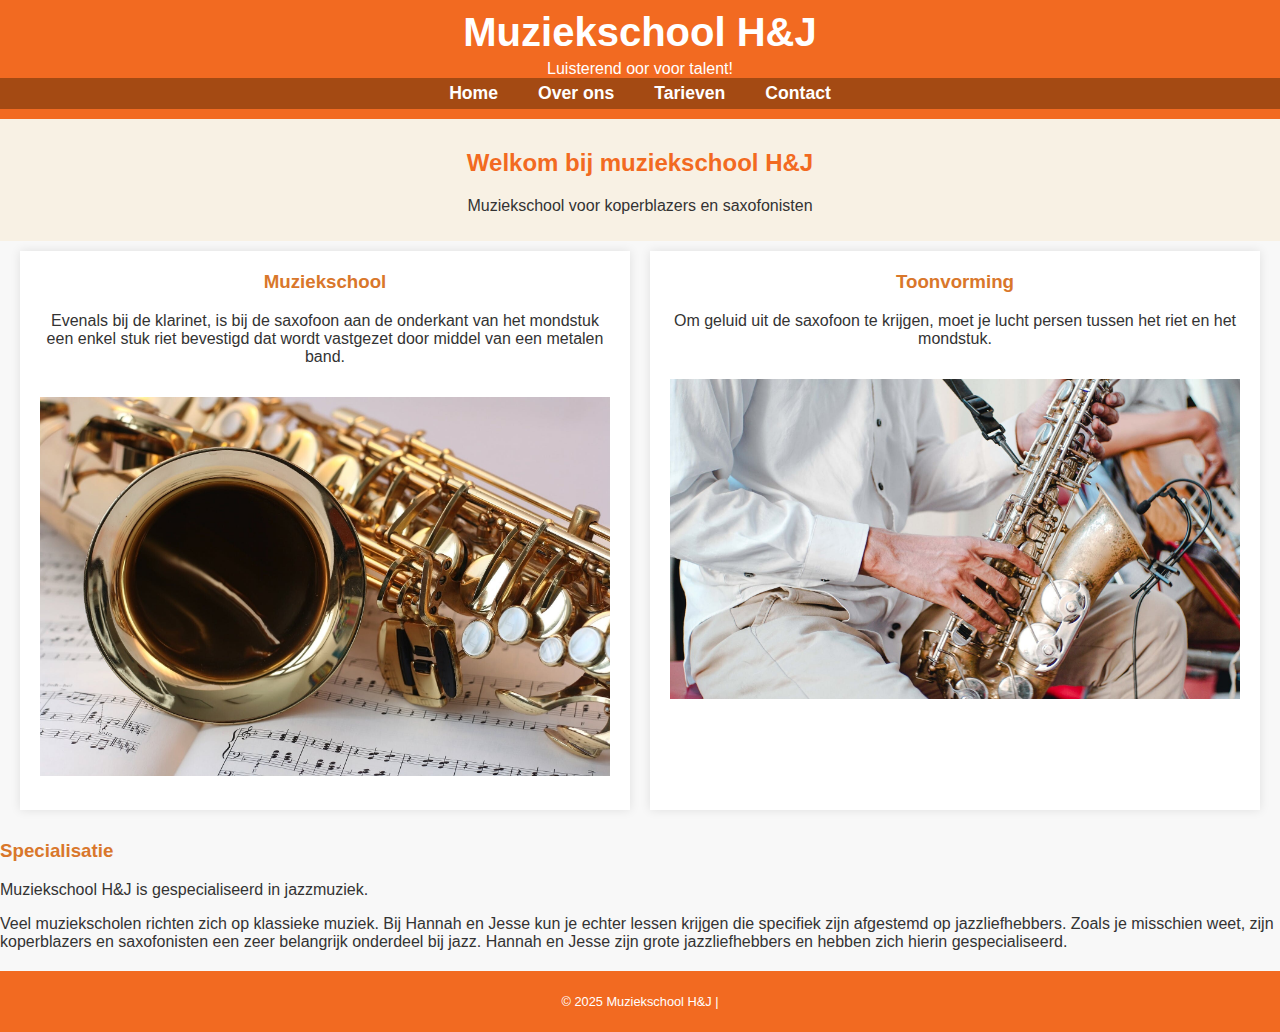
<file: index.html>
<!DOCTYPE html>
<html lang="nl">
<head>
    <meta charset="UTF-8">
    <meta name="viewport" content="width=device-width, initial-scale=1.0">
    <title>Muziekschool H&J</title>
    <link rel="stylesheet" href="styles.css">
</head>
<body>
    <header>
        <div class="header-container">
            <h1>Muziekschool H&J</h1>
            <p>Luisterend oor voor talent!</p>
        </div>
        <nav>
            <ul>
                <li><a href="index.html">Home</a></li>
                <li><a href="overons.html">Over ons</a></li>
                <li><a href="tarieven.html">Tarieven</a></li>
                <li><a href="contact.html">Contact</a></li>
            </ul>
        </nav>
    </header>
    <main>
        <section class="intro">
            <h2>Welkom bij muziekschool H&J</h2>
            <p>Muziekschool voor koperblazers en saxofonisten</p>
        </section>
        <section class="content">
            <div class="left">
                <h3>Muziekschool</h3>
                <p>Evenals bij de klarinet, is bij de saxofoon aan de onderkant van het mondstuk een enkel stuk riet bevestigd dat wordt vastgezet door middel van een metalen band.</p>
                <img src="saxophone.jpg" alt="Saxofoon">
            </div>
            <div class="right">
                <h3>Toonvorming</h3>
                <p>Om geluid uit de saxofoon te krijgen, moet je lucht persen tussen het riet en het mondstuk.</p>
                <img src="saxofoon2.jpeg" alt="Muzikanten">
            </div>
        </section>
        <section class="specialisatie">
            <h3>Specialisatie</h3>
            <p>Muziekschool H&J is gespecialiseerd in jazzmuziek.</p>
            <p>Veel muziekscholen richten zich op klassieke muziek. Bij Hannah en Jesse kun je echter lessen krijgen die specifiek zijn afgestemd op jazzliefhebbers. Zoals je misschien weet, zijn koperblazers en saxofonisten een zeer belangrijk onderdeel bij jazz. Hannah en Jesse zijn grote jazzliefhebbers en hebben zich hierin gespecialiseerd.</p>
        </section>
    </main>
    <footer>
        <p>&copy; 2025 Muziekschool H&J | </p>
    </footer>
</body>
</html>
</file>
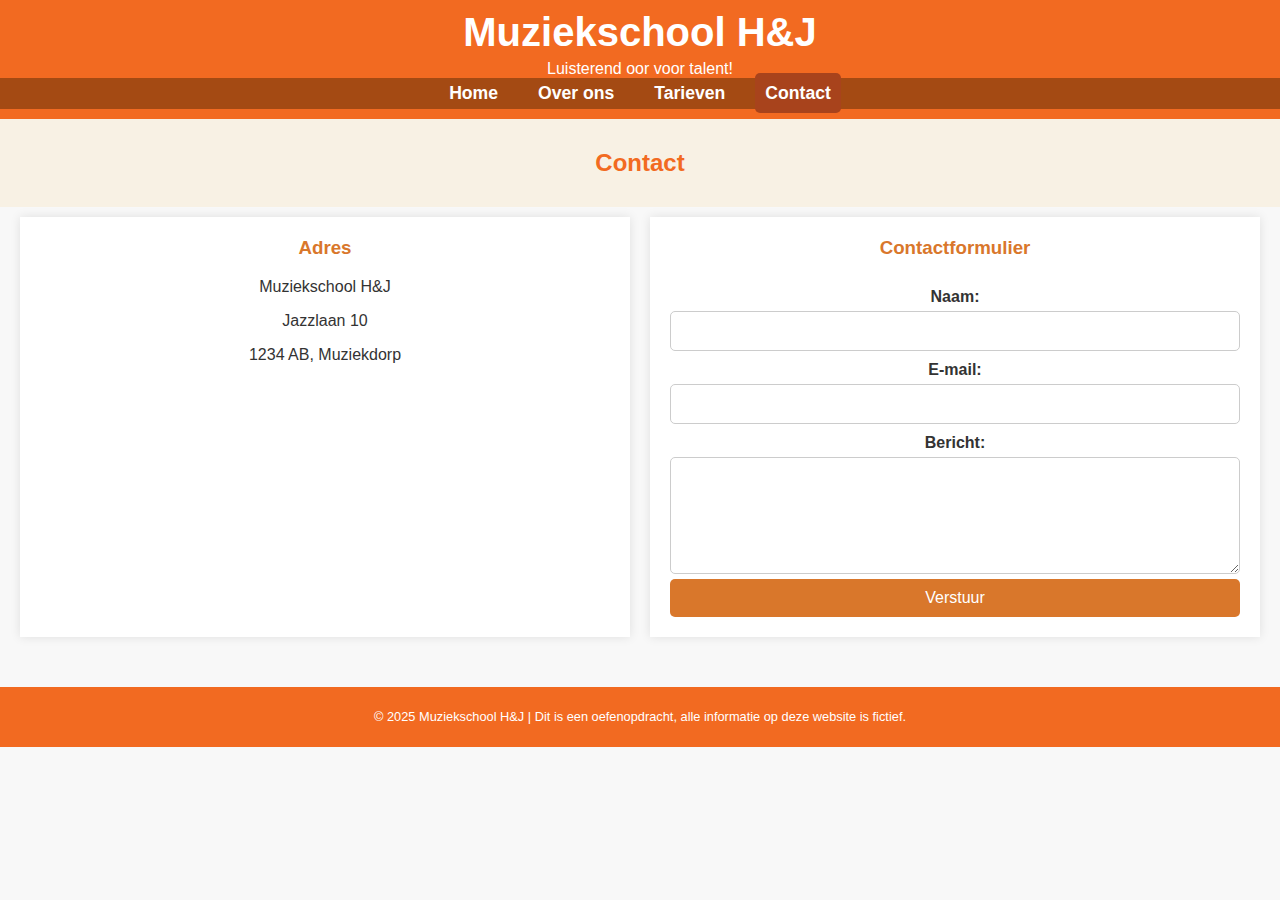
<file: Contact.html>
<!-- Contact pagina -->
<!DOCTYPE html>
<html lang="nl">
<head>
    <meta charset="UTF-8">
    <meta name="viewport" content="width=device-width, initial-scale=1.0">
    <title>Contact - Muziekschool H&J</title>
    <link rel="stylesheet" href="styles.css">
</head>
<body>
    <header>
        <div class="header-container">
            <h1>Muziekschool H&J</h1>
            <p>Luisterend oor voor talent!</p>
        </div>
        <nav>
            <ul>
                <li><a href="index.html">Home</a></li>
                <li><a href="overons.html">Over ons</a></li>
                <li><a href="tarieven.html">Tarieven</a></li>
                <li><a href="contact.html" class="active">Contact</a></li>
            </ul>
        </nav>
    </header>
    <main>
        <section class="intro">
            <h2>Contact</h2>
        </section>
        <section class="content">
            <div class="left">
                <h3>Adres</h3>
                <p>Muziekschool H&J</p>
                <p>Jazzlaan 10</p>
                <p>1234 AB, Muziekdorp</p>
            </div>
            <div class="right">
                <h3>Contactformulier</h3>
                <form action="#" method="post">
                    <label for="name">Naam:</label>
                    <input type="text" id="name" name="name" required>

                    <label for="email">E-mail:</label>
                    <input type="email" id="email" name="email" required>

                    <label for="message">Bericht:</label>
                    <textarea id="message" name="message" rows="5" required></textarea>

                    <button type="submit">Verstuur</button>
                </form>
            </div>
        </section>
    </main>
    <footer>
        <p>&copy; 2025 Muziekschool H&J | Dit is een oefenopdracht, alle informatie op deze website is fictief.</p>
    </footer>
</body>
</html>
</file>
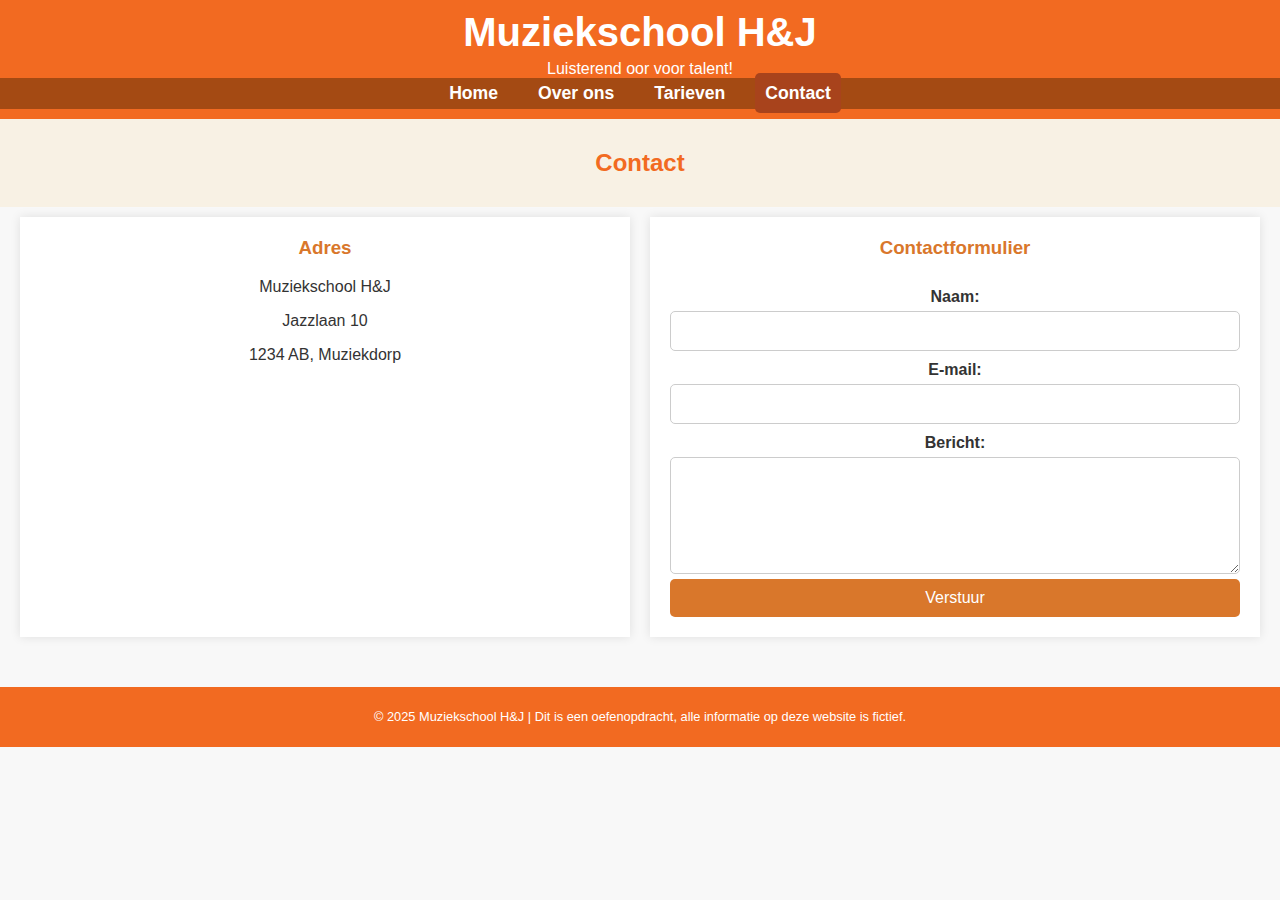
<file: contact.html>
<!-- Contact pagina -->
<!DOCTYPE html>
<html lang="nl">
<head>
    <meta charset="UTF-8">
    <meta name="viewport" content="width=device-width, initial-scale=1.0">
    <title>Contact - Muziekschool H&J</title>
    <link rel="stylesheet" href="styles.css">
</head>
<body>
    <header>
        <div class="header-container">
            <h1>Muziekschool H&J</h1>
            <p>Luisterend oor voor talent!</p>
        </div>
        <nav>
            <ul>
                <li><a href="index.html">Home</a></li>
                <li><a href="overons.html">Over ons</a></li>
                <li><a href="tarieven.html">Tarieven</a></li>
                <li><a href="contact.html" class="active">Contact</a></li>
            </ul>
        </nav>
    </header>
    <main>
        <section class="intro">
            <h2>Contact</h2>
        </section>
        <section class="content">
            <div class="left">
                <h3>Adres</h3>
                <p>Muziekschool H&J</p>
                <p>Jazzlaan 10</p>
                <p>1234 AB, Muziekdorp</p>
            </div>
            <div class="right">
                <h3>Contactformulier</h3>
                <form action="#" method="post">
                    <label for="name">Naam:</label>
                    <input type="text" id="name" name="name" required>

                    <label for="email">E-mail:</label>
                    <input type="email" id="email" name="email" required>

                    <label for="message">Bericht:</label>
                    <textarea id="message" name="message" rows="5" required></textarea>

                    <button type="submit">Verstuur</button>
                </form>
            </div>
        </section>
    </main>
    <footer>
        <p>&copy; 2025 Muziekschool H&J | Dit is een oefenopdracht, alle informatie op deze website is fictief.</p>
    </footer>
</body>
</html>
</file>
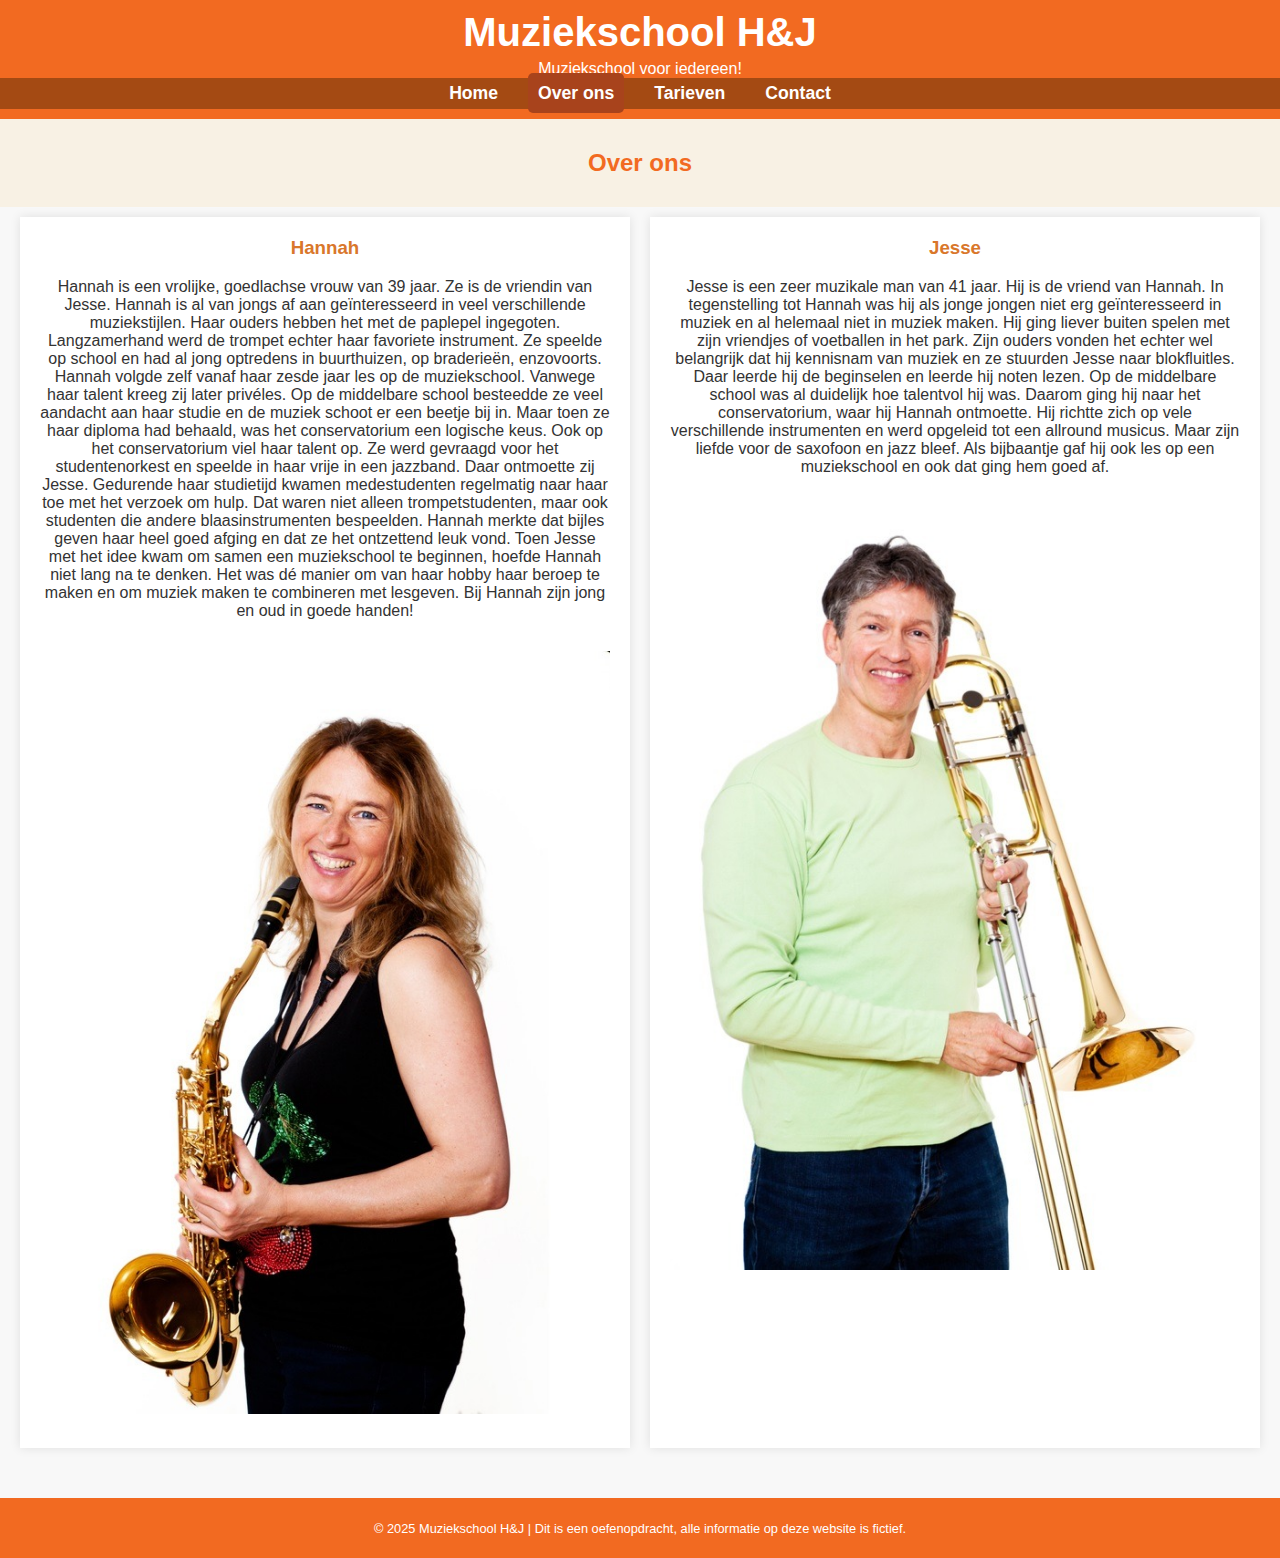
<file: Overons.html>
<!-- Over ons pagina -->
<!DOCTYPE html>
<html lang="nl">
<head>
    <meta charset="UTF-8">
    <meta name="viewport" content="width=device-width, initial-scale=1.0">
    <title>Over ons - Muziekschool H&J</title>
    <link rel="stylesheet" href="styles.css">
</head>
<body>
    <header>
        <div class="header-container">
            <h1>Muziekschool H&J</h1>
            <p>Muziekschool voor iedereen!</p>
        </div>
        <nav>
            <ul>
                <li><a href="index.html">Home</a></li>
                <li><a href="overons.html" class="active">Over ons</a></li>
                <li><a href="tarieven.html">Tarieven</a></li>
                <li><a href="contact.html">Contact</a></li>
            </ul>
        </nav>
    </header>
    <main>
        <section class="intro">
            <h2>Over ons</h2>
        </section>
        <section class="content">
            <div class="left">
                <h3>Hannah</h3>
                <p>Hannah is een vrolijke, goedlachse vrouw van 39 jaar. Ze is de vriendin van Jesse. Hannah is al van jongs af aan geïnteresseerd in veel verschillende muziekstijlen. Haar ouders hebben het met de paplepel ingegoten. Langzamerhand werd de trompet echter haar favoriete instrument. Ze speelde op school en had al jong optredens in buurthuizen, op braderieën, enzovoorts.

                    Hannah volgde zelf vanaf haar zesde jaar les op de muziekschool. Vanwege haar talent kreeg zij later privéles. Op de middelbare school besteedde ze veel aandacht aan haar studie en de muziek schoot er een beetje bij in. Maar toen ze haar diploma had behaald, was het conservatorium een logische keus. Ook op het conservatorium viel haar talent op. Ze werd gevraagd voor het studentenorkest en speelde in haar vrije in een jazzband. Daar ontmoette zij Jesse. Gedurende haar studietijd kwamen medestudenten regelmatig naar haar toe met het verzoek om hulp. Dat waren niet alleen trompetstudenten, maar ook studenten die andere blaasinstrumenten bespeelden. Hannah merkte dat bijles geven haar heel goed afging en dat ze het ontzettend leuk vond.
                    
                    Toen Jesse met het idee kwam om samen een muziekschool te beginnen, hoefde Hannah niet lang na te denken. Het was dé manier om van haar hobby haar beroep te maken en om muziek maken te combineren met lesgeven. Bij Hannah zijn jong en oud in goede handen!
                    </p>
                <img src="hannah.jpeg" alt="Hannah">
            </div>
            <div class="right">
                <h3>Jesse</h3>
                <p>Jesse is een zeer muzikale man van 41 jaar. Hij is de vriend van Hannah. In tegenstelling tot Hannah was hij als jonge jongen niet erg geïnteresseerd in muziek en al helemaal niet in muziek maken. Hij ging liever buiten spelen met zijn vriendjes of voetballen in het park. Zijn ouders vonden het echter wel belangrijk dat hij kennisnam van muziek en ze stuurden Jesse naar blokfluitles. Daar leerde hij de beginselen en leerde hij noten lezen.
                    
                    Op de middelbare school was al duidelijk hoe talentvol hij was. Daarom ging hij naar het conservatorium, waar hij Hannah ontmoette. Hij richtte zich op vele verschillende instrumenten en werd opgeleid tot een allround musicus. Maar zijn liefde voor de saxofoon en jazz bleef. Als bijbaantje gaf hij ook les op een muziekschool en ook dat ging hem goed af.</p>
                <img src="jesse.jpeg" alt="Jesse">
            </div>
        </section>
    </main>
    <footer>
        <p>&copy; 2025 Muziekschool H&J | Dit is een oefenopdracht, alle informatie op deze website is fictief.</p>
    </footer>
</body>
</html>
</file>
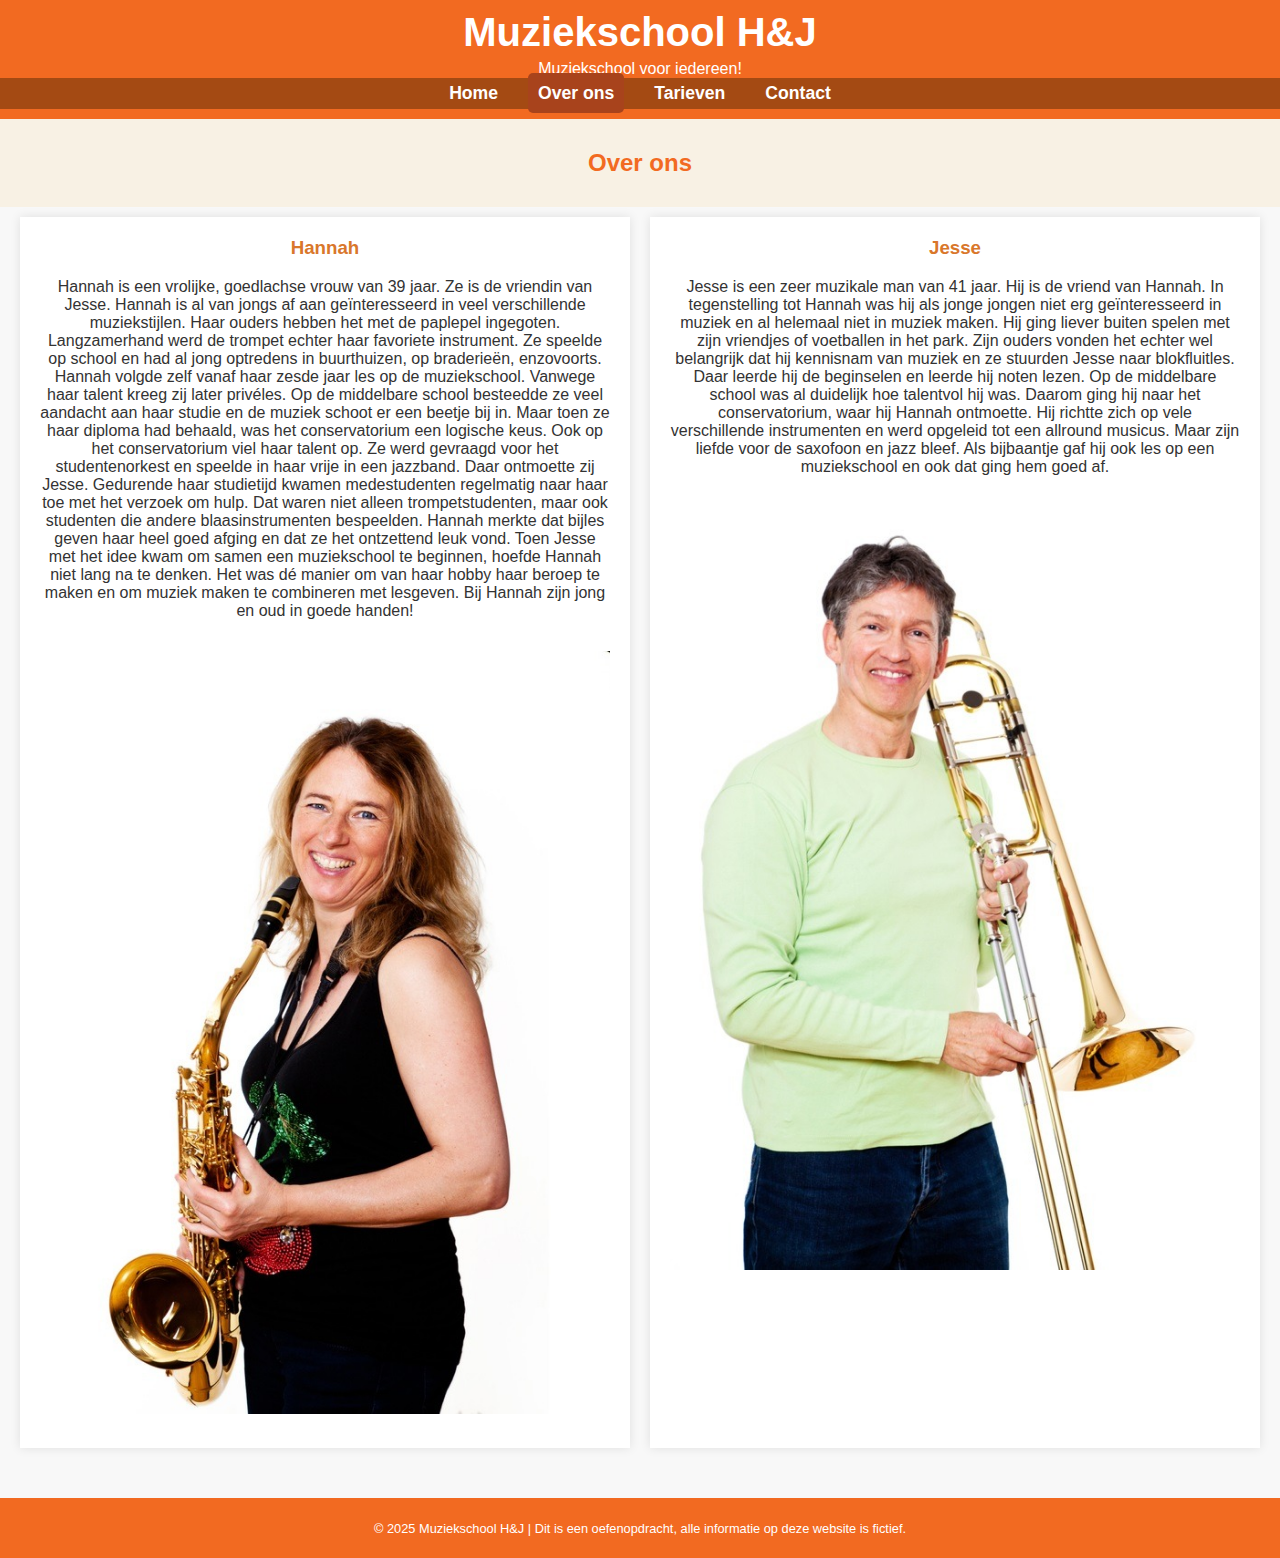
<file: overons.html>
<!-- Over ons pagina -->
<!DOCTYPE html>
<html lang="nl">
<head>
    <meta charset="UTF-8">
    <meta name="viewport" content="width=device-width, initial-scale=1.0">
    <title>Over ons - Muziekschool H&J</title>
    <link rel="stylesheet" href="styles.css">
</head>
<body>
    <header>
        <div class="header-container">
            <h1>Muziekschool H&J</h1>
            <p>Muziekschool voor iedereen!</p>
        </div>
        <nav>
            <ul>
                <li><a href="index.html">Home</a></li>
                <li><a href="overons.html" class="active">Over ons</a></li>
                <li><a href="tarieven.html">Tarieven</a></li>
                <li><a href="contact.html">Contact</a></li>
            </ul>
        </nav>
    </header>
    <main>
        <section class="intro">
            <h2>Over ons</h2>
        </section>
        <section class="content">
            <div class="left">
                <h3>Hannah</h3>
                <p>Hannah is een vrolijke, goedlachse vrouw van 39 jaar. Ze is de vriendin van Jesse. Hannah is al van jongs af aan geïnteresseerd in veel verschillende muziekstijlen. Haar ouders hebben het met de paplepel ingegoten. Langzamerhand werd de trompet echter haar favoriete instrument. Ze speelde op school en had al jong optredens in buurthuizen, op braderieën, enzovoorts.

                    Hannah volgde zelf vanaf haar zesde jaar les op de muziekschool. Vanwege haar talent kreeg zij later privéles. Op de middelbare school besteedde ze veel aandacht aan haar studie en de muziek schoot er een beetje bij in. Maar toen ze haar diploma had behaald, was het conservatorium een logische keus. Ook op het conservatorium viel haar talent op. Ze werd gevraagd voor het studentenorkest en speelde in haar vrije in een jazzband. Daar ontmoette zij Jesse. Gedurende haar studietijd kwamen medestudenten regelmatig naar haar toe met het verzoek om hulp. Dat waren niet alleen trompetstudenten, maar ook studenten die andere blaasinstrumenten bespeelden. Hannah merkte dat bijles geven haar heel goed afging en dat ze het ontzettend leuk vond.
                    
                    Toen Jesse met het idee kwam om samen een muziekschool te beginnen, hoefde Hannah niet lang na te denken. Het was dé manier om van haar hobby haar beroep te maken en om muziek maken te combineren met lesgeven. Bij Hannah zijn jong en oud in goede handen!
                    </p>
                <img src="hannah.jpeg" alt="Hannah">
            </div>
            <div class="right">
                <h3>Jesse</h3>
                <p>Jesse is een zeer muzikale man van 41 jaar. Hij is de vriend van Hannah. In tegenstelling tot Hannah was hij als jonge jongen niet erg geïnteresseerd in muziek en al helemaal niet in muziek maken. Hij ging liever buiten spelen met zijn vriendjes of voetballen in het park. Zijn ouders vonden het echter wel belangrijk dat hij kennisnam van muziek en ze stuurden Jesse naar blokfluitles. Daar leerde hij de beginselen en leerde hij noten lezen.
                    
                    Op de middelbare school was al duidelijk hoe talentvol hij was. Daarom ging hij naar het conservatorium, waar hij Hannah ontmoette. Hij richtte zich op vele verschillende instrumenten en werd opgeleid tot een allround musicus. Maar zijn liefde voor de saxofoon en jazz bleef. Als bijbaantje gaf hij ook les op een muziekschool en ook dat ging hem goed af.</p>
                <img src="jesse.jpeg" alt="Jesse">
            </div>
        </section>
    </main>
    <footer>
        <p>&copy; 2025 Muziekschool H&J | Dit is een oefenopdracht, alle informatie op deze website is fictief.</p>
    </footer>
</body>
</html>
</file>
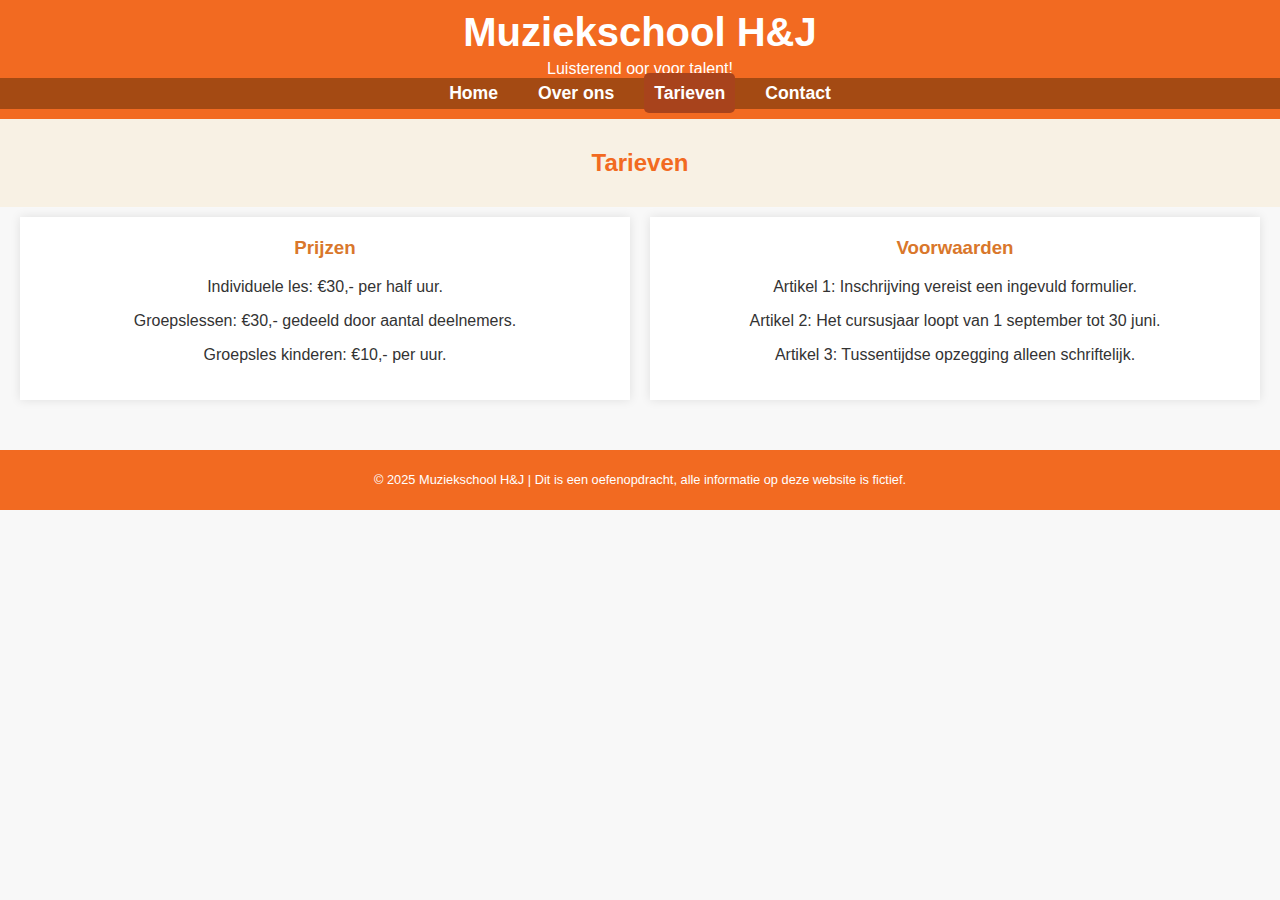
<file: Tarieven.html>
<!-- Tarieven pagina -->
<!DOCTYPE html>
<html lang="nl">
<head>
    <meta charset="UTF-8">
    <meta name="viewport" content="width=device-width, initial-scale=1.0">
    <title>Tarieven - Muziekschool H&J</title>
    <link rel="stylesheet" href="styles.css">
</head>
<body>
    <header>
        <div class="header-container">
            <h1>Muziekschool H&J</h1>
            <p>Luisterend oor voor talent!</p>
        </div>
        <nav>
            <ul>
                <li><a href="index.html">Home</a></li>
                <li><a href="overons.html">Over ons</a></li>
                <li><a href="tarieven.html" class="active">Tarieven</a></li>
                <li><a href="contact.html">Contact</a></li>
            </ul>
        </nav>
    </header>
    <main>
        <section class="intro">
            <h2>Tarieven</h2>
        </section>
        <section class="content">
            <div class="left">
                <h3>Prijzen</h3>
                <p>Individuele les: &euro;30,- per half uur.</p>
                <p>Groepslessen: &euro;30,- gedeeld door aantal deelnemers.</p>
                <p>Groepsles kinderen: &euro;10,- per uur.</p>
            </div>
            <div class="right">
                <h3>Voorwaarden</h3>
                <p>Artikel 1: Inschrijving vereist een ingevuld formulier.</p>
                <p>Artikel 2: Het cursusjaar loopt van 1 september tot 30 juni.</p>
                <p>Artikel 3: Tussentijdse opzegging alleen schriftelijk.</p>
            </div>
        </section>
    </main>
    <footer>
        <p>&copy; 2025 Muziekschool H&J | Dit is een oefenopdracht, alle informatie op deze website is fictief.</p>
    </footer>
</body>
</html>
</file>
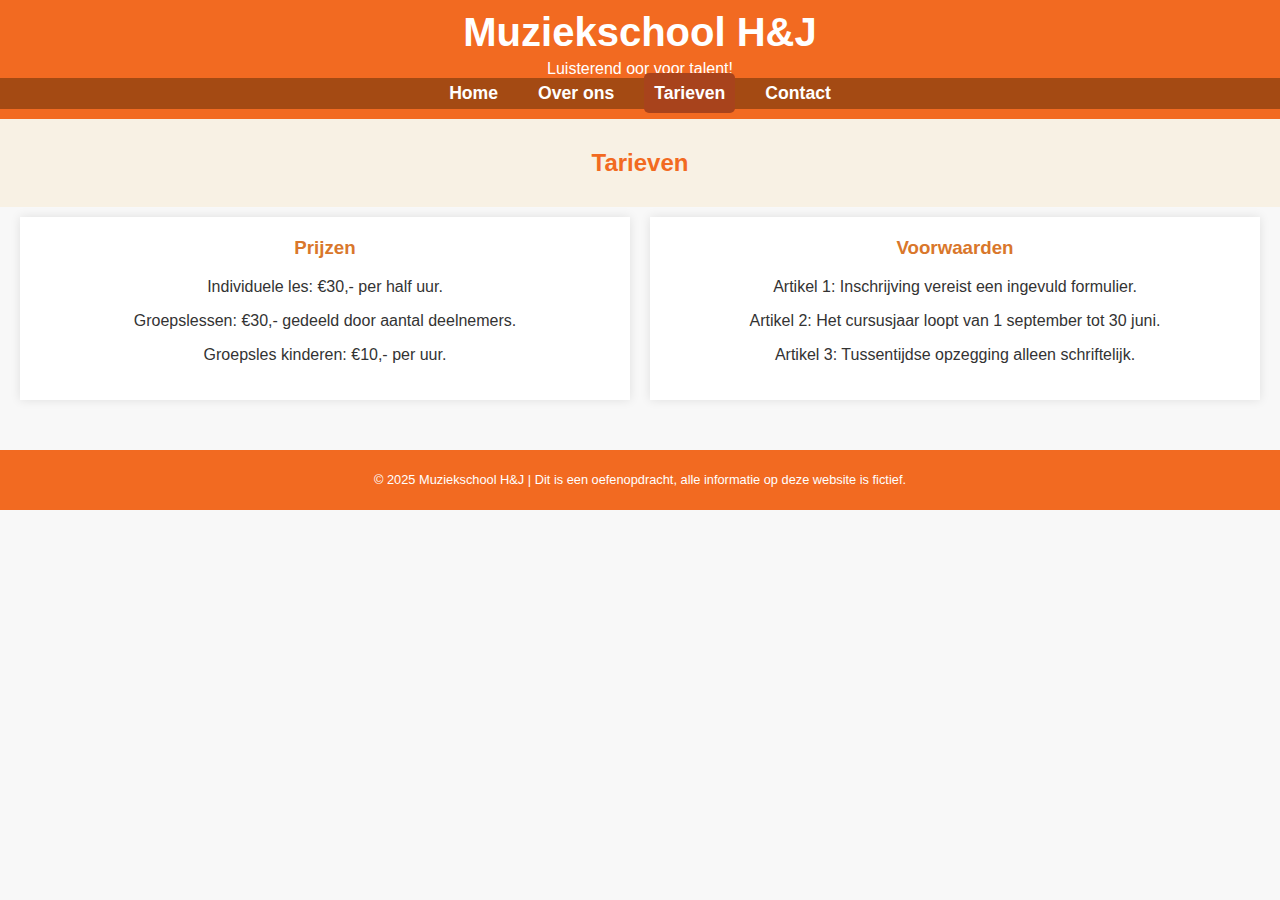
<file: tarieven.html>
<!-- Tarieven pagina -->
<!DOCTYPE html>
<html lang="nl">
<head>
    <meta charset="UTF-8">
    <meta name="viewport" content="width=device-width, initial-scale=1.0">
    <title>Tarieven - Muziekschool H&J</title>
    <link rel="stylesheet" href="styles.css">
</head>
<body>
    <header>
        <div class="header-container">
            <h1>Muziekschool H&J</h1>
            <p>Luisterend oor voor talent!</p>
        </div>
        <nav>
            <ul>
                <li><a href="index.html">Home</a></li>
                <li><a href="overons.html">Over ons</a></li>
                <li><a href="tarieven.html" class="active">Tarieven</a></li>
                <li><a href="contact.html">Contact</a></li>
            </ul>
        </nav>
    </header>
    <main>
        <section class="intro">
            <h2>Tarieven</h2>
        </section>
        <section class="content">
            <div class="left">
                <h3>Prijzen</h3>
                <p>Individuele les: &euro;30,- per half uur.</p>
                <p>Groepslessen: &euro;30,- gedeeld door aantal deelnemers.</p>
                <p>Groepsles kinderen: &euro;10,- per uur.</p>
            </div>
            <div class="right">
                <h3>Voorwaarden</h3>
                <p>Artikel 1: Inschrijving vereist een ingevuld formulier.</p>
                <p>Artikel 2: Het cursusjaar loopt van 1 september tot 30 juni.</p>
                <p>Artikel 3: Tussentijdse opzegging alleen schriftelijk.</p>
            </div>
        </section>
    </main>
    <footer>
        <p>&copy; 2025 Muziekschool H&J | Dit is een oefenopdracht, alle informatie op deze website is fictief.</p>
    </footer>
</body>
</html>
</file>
<file: styles.css>
/* Algemene stijl voor alle pagina's */
body {
    font-family: Arial, sans-serif;
    margin: 0;
    padding: 0;
    background-color: #f8f8f8;
    color: #333;
}

header {
    background-color: #d9772b;
    color: white;
    padding: 20px 0;
    text-align: center;
}

header h1 {
    margin: 0;
    font-size: 2.5rem;
}

header p {
    margin: 5px 0 0;
    font-size: 1rem;
}

nav {
    background-color: #c15b1a;
}

nav ul {
    display: flex;
    justify-content: center;
    list-style: none;
    margin: 0;
    padding: 0;
}

nav ul li {
    margin: 0 15px;
}

nav ul li a {
    color: white;
    text-decoration: none;
    font-size: 1.1rem;
    padding: 10px;
}

nav ul li a:hover,
nav ul li a.active {
    background-color: #a8431c;
    border-radius: 5px;
}

/* Introsectie */
.intro {
    background-color: #f8f1e4;
    text-align: center;
    padding: 30px 0;
}

.intro h2 {
    font-size: 2rem;
    color: #d9772b;
}

/* Content */
.content {
    display: flex;
    justify-content: space-between;
    padding: 20px;
}

.content .left,
.content .right {
    flex: 1;
    margin: 0 10px;
    background-color: #fff;
    padding: 20px;
    box-shadow: 0 0 10px rgba(0, 0, 0, 0.1);
}

.content .left img,
.content .right img {
    max-width: 100%;
    height: auto;
    margin-top: 15px;
}

h3 {
    color: #d9772b;
    margin-top: 0;
}

/* Formulier in contactpagina */
form {
    display: flex;
    flex-direction: column;
}

form label {
    margin-top: 10px;
    font-weight: bold;
}

form input,
form textarea,
form button {
    margin-top: 5px;
    padding: 10px;
    font-size: 1rem;
    border: 1px solid #ccc;
    border-radius: 5px;
}

form button {
    background-color: #d9772b;
    color: white;
    border: none;
    cursor: pointer;
}

form button:hover {
    background-color: #c15b1a;
}

/* Footer */
footer {
    background-color: #d9772b;
    color: white;
    text-align: center;
    padding: 10px 0;
    margin-top: 20px;
    font-size: 0.9rem;
}
/* Basisstijl voor mobiele apparaten */
body {
    margin: 0;
    font-family: Arial, sans-serif;
}

header {
    background-color: #F26A21;
    color: white;
    text-align: center;
    padding: 10px 0;
}

nav ul {
    list-style-type: none;
    padding: 0;
    margin: 0;
    background-color: #A44A13;
    text-align: center;
}

nav ul li {
    display: inline-block;
    margin: 5px 10px;
}

nav ul li a {
    text-decoration: none;
    color: white;
    font-weight: bold;
}

.intro, .content {
    padding: 10px;
}

section.intro h2 {
    color: #F26A21;
    font-size: 1.5em;
    text-align: center;
}

/* Flexibele layout voor afbeeldingen en tekst */
.content .left, .content .right {
    text-align: center;
    margin-bottom: 20px;
}

.content img {
    max-width: 90%;
    height: auto;
    margin: 10px 0;
}

/* Footer aanpassen voor mobiel */
footer {
    text-align: center;
    font-size: 0.8em;
    background-color: #F26A21;
    color: white;
    padding: 10px 0;
}

/* Media Query voor kleine schermen */
@media (max-width: 768px) {
    nav ul li {
        display: block;
        margin: 10px 0;
    }

    .content {
        display: flex;
        flex-direction: column;
        align-items: center;
    }

    .content .left, .content .right {
        width: 100%;
        text-align: center;
    }

    footer {
        font-size: 0.7em;
    }
}

.map {
    text-align: center;
    margin: 20px 0;
}

.map iframe {
    width: 100%;
    max-width: 600px;
    height: 300px;
    border: none;
}
/* Algemene stijl */
body {
    font-family: Arial, sans-serif;
    margin: 0;
    padding: 0;
}

/* Specifiek voor mobiele apparaten */
@media (max-width: 768px) {
    body {
        font-size: 16px;
        margin: 0;
        padding: 0;
    }

    header .header-container {
        text-align: center;
        padding: 10px;
    }

    nav ul {
        display: flex;
        flex-direction: column;
        align-items: center;
        padding: 0;
        margin: 0;
    }

    nav ul li {
        list-style: none;
        margin: 10px 0;
    }

    nav ul li a {
        text-decoration: none;
        font-size: 18px;
        color: white;
    }

    .content {
        display: flex;
        flex-direction: column;
        padding: 10px;
    }

    .content .left,
    .content .right {
        width: 100%;
        margin-bottom: 20px;
    }

    .map iframe {
        width: 100%;
        height: 200px;
    }
}
</file>
